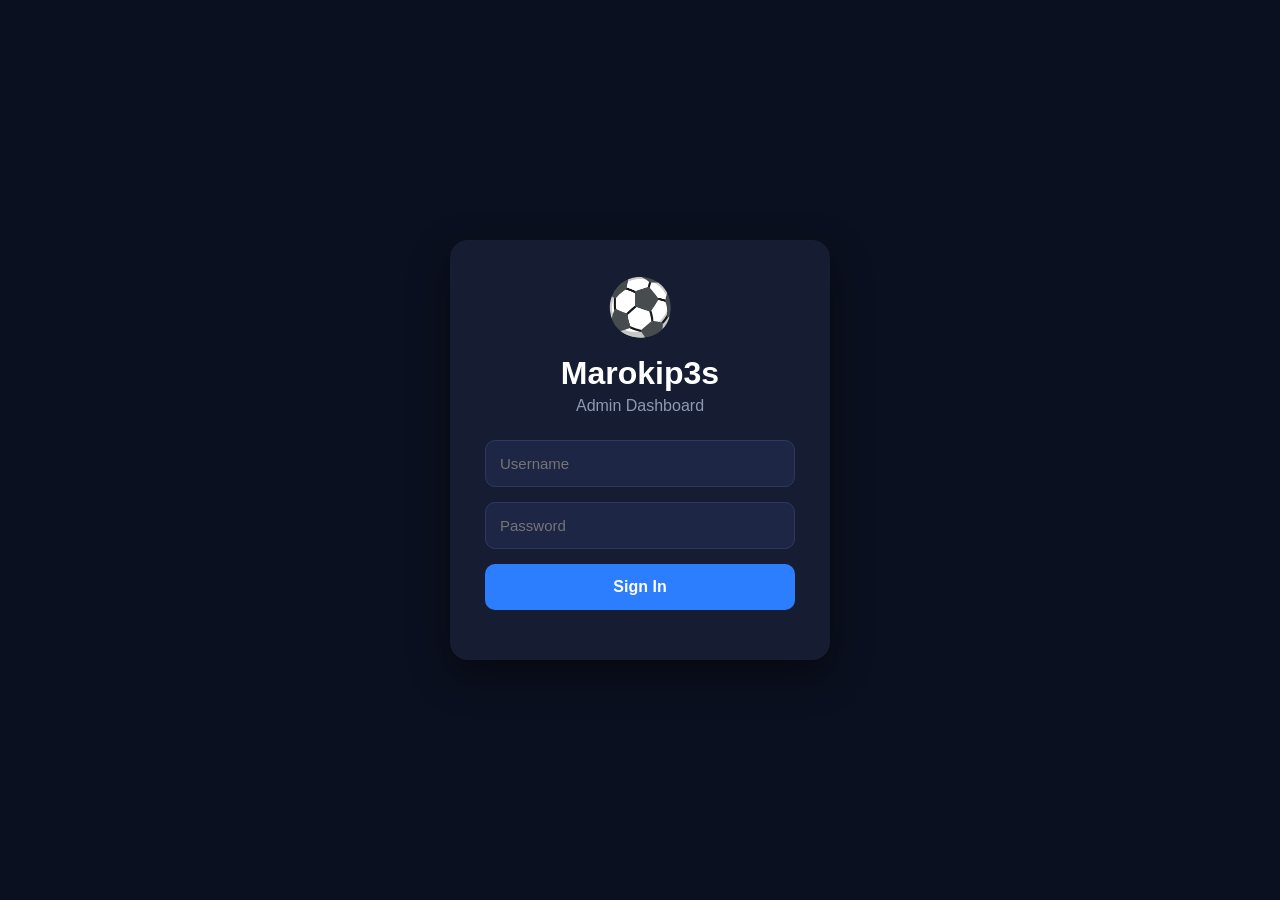
<file: index.html>
<!DOCTYPE html>
<html lang="en">
<head>
<meta charset="UTF-8">
<meta name="viewport" content="width=device-width, initial-scale=1.0">

<title>Marokip3s Admin</title>

<link rel="stylesheet" href="css/style.css">

</head>

<body>

<div class="login-box">

<div class="logo">
⚽
</div>

<h1>Marokip3s</h1>

<p>Admin Dashboard</p>

<input
id="username"
type="text"
placeholder="Username">

<input
id="password"
type="password"
placeholder="Password">

<button onclick="login()">
Sign In
</button>

<div id="error"></div>

</div>

<script src="js/login.js"></script>

</body>
</html>
</file>
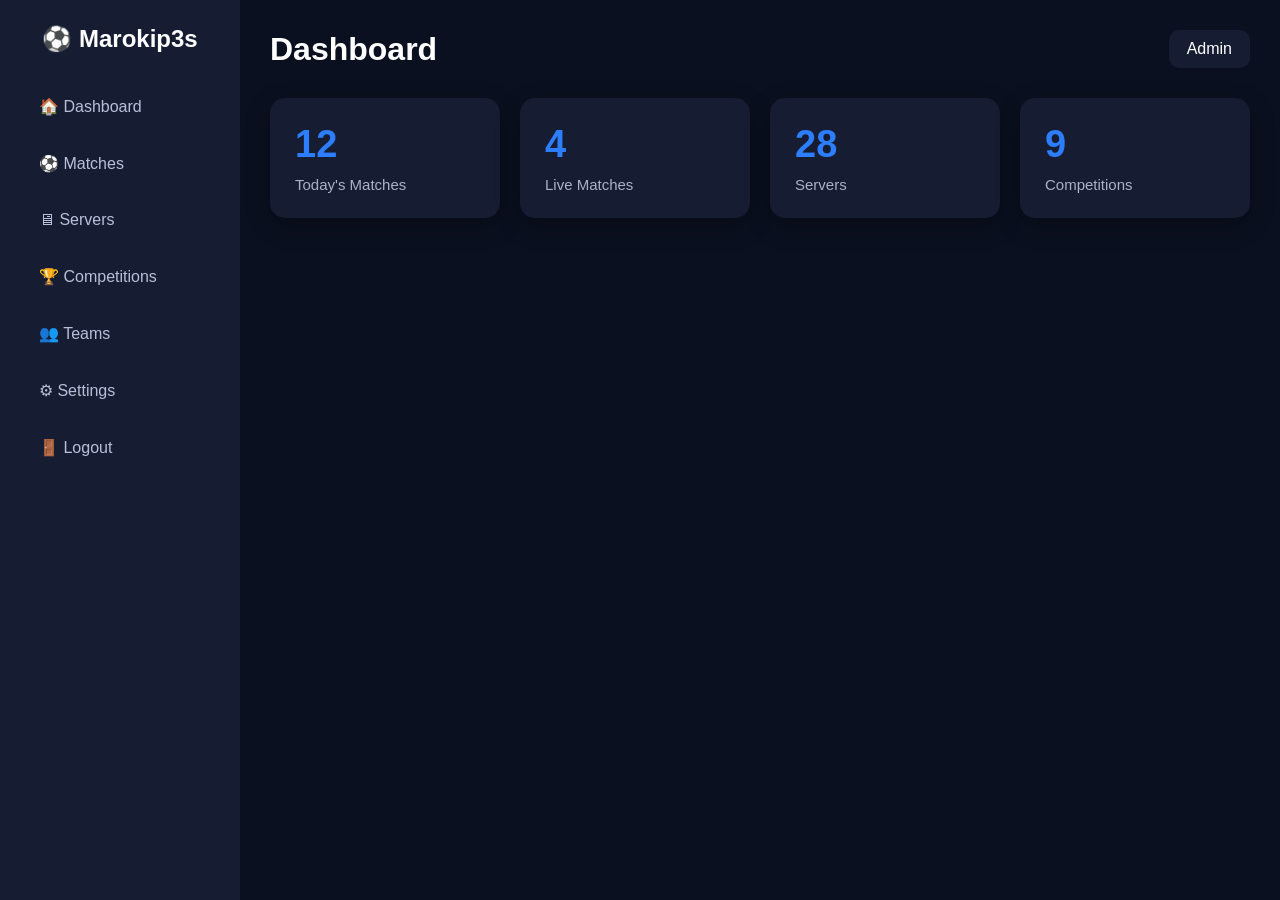
<file: dashboard.html>
<!DOCTYPE html>
<html lang="en">
<head>
<meta charset="UTF-8">
<meta name="viewport" content="width=device-width,initial-scale=1.0">
<title>Dashboard</title>

<link rel="stylesheet" href="css/dashboard.css">
</head>

<body>

<div class="sidebar">

<h2>⚽ Marokip3s</h2>

<a href="dashboard.html">🏠 Dashboard</a>

<a href="matches.html">⚽ Matches</a>

<a href="servers.html">🖥 Servers</a>

<a href="competitions.html">🏆 Competitions</a>

<a href="teams.html">👥 Teams</a>

<a href="settings.html">⚙ Settings</a>

<a href="index.html">🚪 Logout</a>

</div>

<div class="main">

<div class="topbar">

<h1>Dashboard</h1>

<div class="user">
Admin
</div>

</div>

<div class="cards">

<div class="card">
<h2>12</h2>
<p>Today's Matches</p>
</div>

<div class="card">
<h2>4</h2>
<p>Live Matches</p>
</div>

<div class="card">
<h2>28</h2>
<p>Servers</p>
</div>

<div class="card">
<h2>9</h2>
<p>Competitions</p>
</div>

</div>

</div>

<script src="js/dashboard.js"></script>

</body>
</html>
</file>
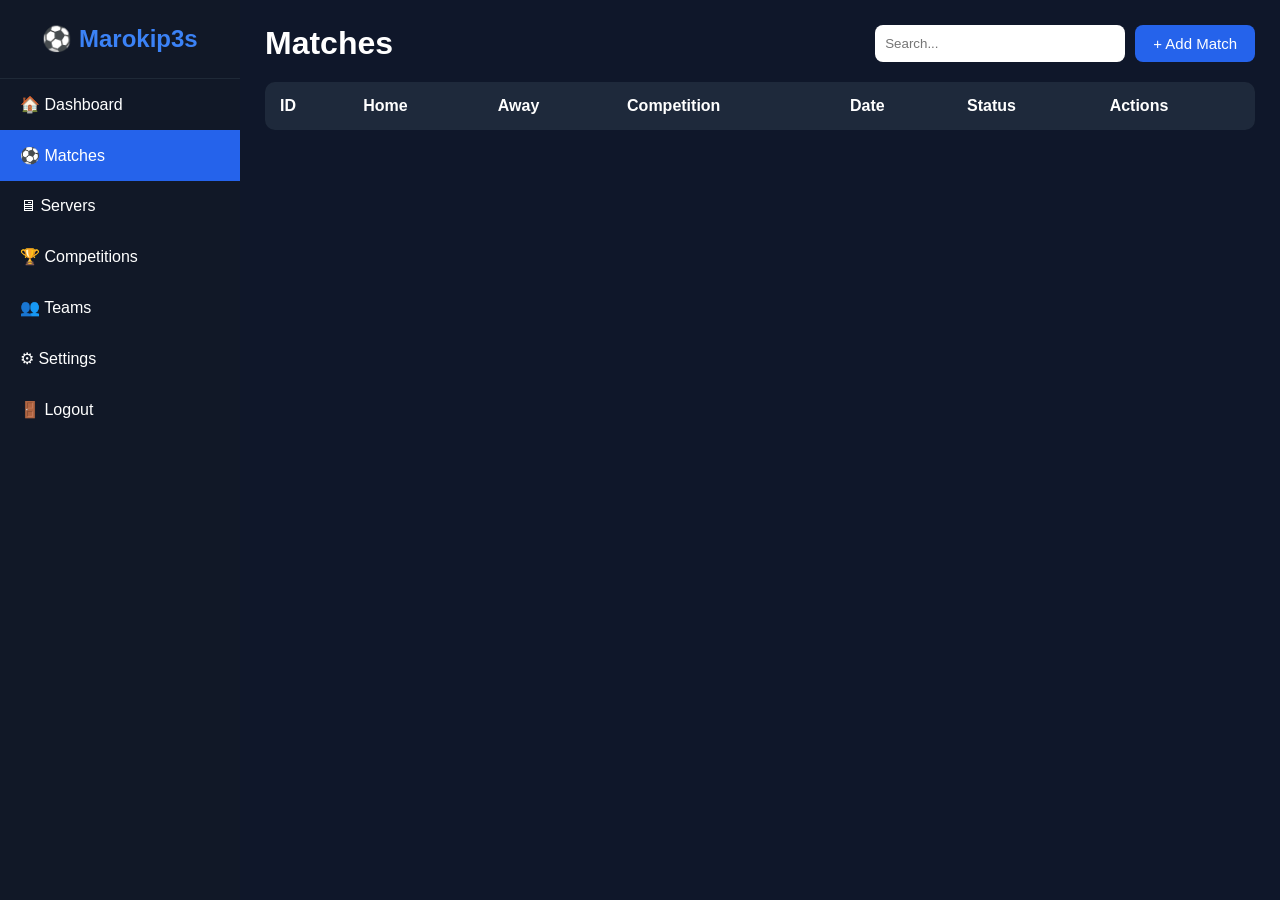
<file: matches.html>
<!DOCTYPE html>
<html lang="en">

<head>

<meta charset="UTF-8">
<meta name="viewport" content="width=device-width, initial-scale=1.0">

<title>Matches - Marokip3s Admin</title>

<link rel="stylesheet" href="css/matches.css">

</head>

<body>

<div class="sidebar">

    <div class="logo">
        <h2>⚽ Marokip3s</h2>
    </div>

    <ul>

        <li><a href="dashboard.html">🏠 Dashboard</a></li>
        <li class="active"><a href="matches.html">⚽ Matches</a></li>
        <li><a href="servers.html">🖥 Servers</a></li>
        <li><a href="competitions.html">🏆 Competitions</a></li>
        <li><a href="teams.html">👥 Teams</a></li>
        <li><a href="settings.html">⚙ Settings</a></li>
        <li><a href="index.html">🚪 Logout</a></li>

    </ul>

</div>

<div class="main">

    <div class="topbar">

        <h1>Matches</h1>

        <div class="actions">

            <input
                type="text"
                id="search"
                placeholder="Search..."
                onkeyup="searchMatches()"
            >

            <button
                class="btn btn-primary"
                onclick="openModal()">

                + Add Match

            </button>

        </div>

    </div>

    <div class="card">

        <table>

            <thead>

                <tr>

                    <th>ID</th>
                    <th>Home</th>
                    <th>Away</th>
                    <th>Competition</th>
                    <th>Date</th>
                    <th>Status</th>
                    <th>Actions</th>

                </tr>

            </thead>

            <tbody id="matches">
            </tbody>

</table>

</div>

</div>

<!-- Match Modal -->

<div class="modal" id="matchModal">

<div class="modal-content">

<div class="modal-header">

<h2 id="modalTitle">Add Match</h2>

<span class="close" onclick="closeModal()">&times;</span>

</div>

<div class="modal-body">

<label>Competition</label>

<select id="competition">

    <option value="">
        Select Competition
    </option>

</select>

<label>Home Team</label>

<select id="team1">

    <option value="">
        Select Home Team
    </option>

</select>

<label>Away Team</label>

<select id="team2">

    <option value="">
        Select Away Team
    </option>

</select>

<label>Match Date</label>

<input
type="datetime-local"
id="start_time">

<label>Status</label>

<select id="status">

<option value="Upcoming">Upcoming</option>

<option value="Live">Live</option>

<option value="Finished">Finished</option>

<option value="Postponed">Postponed</option>

<option value="Cancelled">Cancelled</option>

</select>

</div>

<div class="modal-footer">

<button
class="btn btn-secondary"
onclick="closeModal()">

Cancel

</button>

<button
class="btn btn-primary saveBtn"
onclick="saveMatch()">

Save Match

</button>

</div>

</div>

</div>
<!-- JavaScript -->

<script src="js/matches.js"></script>

</body>

</html>
</file>
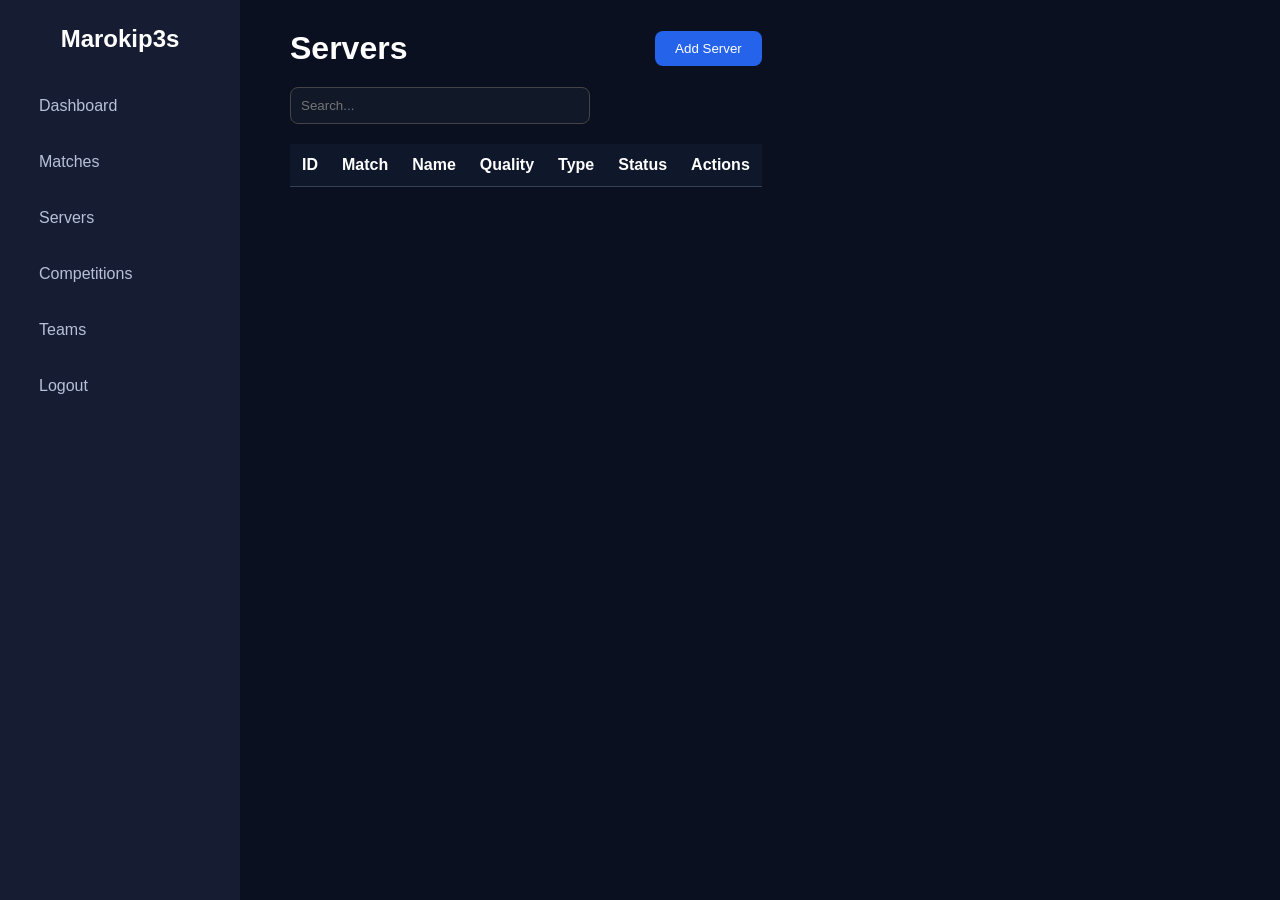
<file: servers.html>
<!DOCTYPE html>
<html lang="en">

<head>

<meta charset="UTF-8">
<meta name="viewport" content="width=device-width, initial-scale=1.0">

<title>Servers</title>

<link rel="stylesheet" href="css/dashboard.css">
<link rel="stylesheet" href="css/servers.css">

</head>

<body>

<div class="sidebar">

<h2>Marokip3s</h2>

<a href="dashboard.html">Dashboard</a>

<a href="matches.html">Matches</a>

<a href="servers.html" class="active">Servers</a>

<a href="#">Competitions</a>

<a href="#">Teams</a>

<a href="index.html">Logout</a>

</div>

<div class="content">

<div class="top-bar">

<h1>Servers</h1>

<button id="addBtn">
Add Server
</button>

</div>

<div class="search-box">

<input
type="text"
id="search"
placeholder="Search..."
onkeyup="searchServers()">

</div>

<table>

<thead>

<tr>

<th>ID</th>

<th>Match</th>

<th>Name</th>

<th>Quality</th>

<th>Type</th>

<th>Status</th>

<th>Actions</th>

</tr>

</thead>

<tbody id="serversTable">

</tbody>

</table>

</div>
<!-- Server Modal -->
<div class="modal" id="serverModal">

    <div class="modal-content">

        <h2 id="modalTitle">Add Server</h2>

        <label>Match</label>
        <select id="match_id"></select>

        <label>Server Name</label>
        <input type="text" id="name" placeholder="Server 1">

        <label>Quality</label>
        <input type="text" id="quality" placeholder="HD / FHD / 4K">

        <label>Type</label>
        <select id="type">
            <option value="m3u8">M3U8</option>
            <option value="mpd">MPD</option>
            <option value="embed">Embed</option>
            <option value="youtube">YouTube</option>
            <option value="iframe">Iframe</option>
        </select>

        <label>URL</label>
        <textarea
            id="url"
            rows="5"
            placeholder="https://example.com/live.m3u8"></textarea>

        <label>Status</label>
        <select id="enabled">
            <option value="1">Enabled</option>
            <option value="0">Disabled</option>
        </select>

        <label>Sort Order</label>
        <input
            type="number"
            id="sort_order"
            value="1">

        <div class="modal-buttons">

            <button id="saveBtn">
                Save
            </button>

            <button
                type="button"
                onclick="closeModal()">
               Cancel
            </button>

        </div>

    </div>

</div>

<script src="js/servers.js"></script>

</body>
</html>
</file>
<file: css/style.css>
*{
margin:0;
padding:0;
box-sizing:border-box;
font-family:Arial,Helvetica,sans-serif;
}

body{
background:#0b1020;
display:flex;
justify-content:center;
align-items:center;
height:100vh;
}

.login-box{
width:380px;
background:#161d33;
padding:35px;
border-radius:18px;
box-shadow:0 15px 40px rgba(0,0,0,.45);
text-align:center;
}

.logo{
font-size:55px;
margin-bottom:15px;
}

h1{
color:#fff;
margin-bottom:5px;
}

p{
color:#8f98b2;
margin-bottom:25px;
}

input{
width:100%;
padding:14px;
margin-bottom:15px;
background:#1d2745;
border:1px solid #2d3960;
border-radius:10px;
color:#fff;
font-size:15px;
outline:none;
}

input:focus{
border-color:#2d7dff;
}

button{
width:100%;
padding:14px;
border:none;
border-radius:10px;
background:#2d7dff;
color:#fff;
font-size:16px;
font-weight:bold;
cursor:pointer;
}

button:hover{
background:#1b68e6;
}

#error{
margin-top:15px;
color:#ff4b4b;
}
</file>
<file: css/dashboard.css>
*{
margin:0;
padding:0;
box-sizing:border-box;
font-family:Arial,Helvetica,sans-serif;
}

body{
display:flex;
background:#0b1020;
color:#fff;
min-height:100vh;
}

.sidebar{
width:240px;
background:#161d33;
padding:25px;
position:fixed;
left:0;
top:0;
bottom:0;
}

.sidebar h2{
margin-bottom:30px;
font-size:24px;
text-align:center;
}

.sidebar a{
display:block;
color:#b7c0d8;
text-decoration:none;
padding:14px;
margin-bottom:10px;
border-radius:10px;
transition:.3s;
}

.sidebar a:hover{
background:#2d7dff;
color:#fff;
}

.main{
margin-left:240px;
width:100%;
padding:30px;
}

.topbar{
display:flex;
justify-content:space-between;
align-items:center;
margin-bottom:30px;
}

.user{
background:#161d33;
padding:10px 18px;
border-radius:10px;
}

.cards{
display:grid;
grid-template-columns:repeat(auto-fit,minmax(220px,1fr));
gap:20px;
}

.card{
background:#161d33;
padding:25px;
border-radius:15px;
box-shadow:0 8px 25px rgba(0,0,0,.3);
}

.card h2{
font-size:38px;
margin-bottom:10px;
color:#2d7dff;
}

.card p{
color:#aab2c8;
font-size:15px;
}
</file>
<file: css/matches.css>
*{
    margin:0;
    padding:0;
    box-sizing:border-box;
    font-family:Arial,sans-serif;
}

body{
    display:flex;
    background:#0f172a;
    color:#fff;
}

/* Sidebar */

.sidebar{
    width:240px;
    min-height:100vh;
    background:#111827;
    position:fixed;
    left:0;
    top:0;
}

.logo{
    padding:25px;
    text-align:center;
    border-bottom:1px solid #1f2937;
}

.logo h2{
    color:#3b82f6;
}

.sidebar ul{
    list-style:none;
}

.sidebar ul li a{
    display:block;
    padding:16px 20px;
    color:#fff;
    text-decoration:none;
    transition:.3s;
}

.sidebar ul li.active a,
.sidebar ul li a:hover{
    background:#2563eb;
}

/* Main */

.main{
    margin-left:240px;
    width:calc(100% - 240px);
    padding:25px;
}

.topbar{
    display:flex;
    justify-content:space-between;
    align-items:center;
    margin-bottom:20px;
}

.actions{
    display:flex;
    gap:10px;
}

#search{
    padding:10px;
    border:none;
    border-radius:8px;
    width:250px;
}

/* Buttons */

.btn{
    border:none;
    border-radius:8px;
    cursor:pointer;
    padding:10px 18px;
    font-size:15px;
}

.btn-primary{
    background:#2563eb;
    color:white;
}

.btn-secondary{
    background:#374151;
    color:white;
}

.editBtn{
    background:#2563eb;
    color:white;
    border:none;
    padding:8px 10px;
    border-radius:6px;
    cursor:pointer;
    margin-right:5px;
}

.deleteBtn{
    background:#dc2626;
    color:white;
    border:none;
    padding:8px 10px;
    border-radius:6px;
    cursor:pointer;
}

/* Card */

.card{
    background:#111827;
    border-radius:10px;
    overflow-x:auto;
    overflow-y:hidden;
    -webkit-overflow-scrolling: touch;
}

/* Table */

table{
    width:max-content;
    min-width:100%;
    border-collapse:collapse;
}

thead{
    background:#1e293b;
}

th{
    padding:15px;
    text-align:left;
}

td{
    padding:15px;
    border-top:1px solid #1f2937;
}

/* Status */

.status{
    padding:5px 12px;
    border-radius:20px;
    font-size:13px;
}

.status.live{
    background:#dc2626;
}

.status.upcoming{
    background:#2563eb;
}

.status.finished{
    background:#16a34a;
}

.status.postponed{
    background:#ca8a04;
}

.status.cancelled{
    background:#6b7280;
}

/* Modal */

.modal{
    display:none;
    position:fixed;
    inset:0;
    background:rgba(0,0,0,.7);
    justify-content:center;
    align-items:center;
    z-index:999;
}

.modal-content{
    width:500px;
    max-width:95%;
    background:#111827;
    border-radius:12px;
    overflow:hidden;
}

.modal-header,
.modal-footer{
    padding:20px;
    border-bottom:1px solid #1f2937;
}

.modal-footer{
    border-top:1px solid #1f2937;
    border-bottom:none;
    display:flex;
    justify-content:flex-end;
    gap:10px;
}

.modal-body{
    padding:20px;
}

.modal-body label{
    display:block;
    margin-top:10px;
    margin-bottom:5px;
}

.modal-body input,
.modal-body select{
    width:100%;
    padding:12px;
    border:none;
    border-radius:8px;
    background:#1f2937;
    color:white;
}

.close{
    float:right;
    cursor:pointer;
    font-size:24px;
}

/* Responsive */

@media(max-width:900px){

.sidebar{
    width:70px;
}

.logo h2{
    font-size:16px;
}

.sidebar ul li a{
    text-align:center;
    padding:18px 5px;
}

.main{
    margin-left:70px;
    width:calc(100% - 70px);
}

.topbar{
    flex-direction:column;
    gap:15px;
    align-items:flex-start;
}

.actions{
    width:100%;
    flex-direction:column;
}

#search{
    width:100%;
}

table{
    font-size:13px;
}

}
</file>
<file: css/servers.css>
/* Content */
.content{
    margin-left:260px;
    padding:30px;
}

/* Top Bar */
.top-bar{
    display:flex;
    justify-content:space-between;
    align-items:center;
    margin-bottom:20px;
}

.top-bar h1{
    color:#fff;
}

.top-bar button{
    padding:10px 20px;
    background:#2563eb;
    color:#fff;
    border:none;
    border-radius:8px;
    cursor:pointer;
}

/* Search */
.search-box{
    margin-bottom:20px;
}

.search-box input{
    width:300px;
    padding:10px;
    border-radius:8px;
    border:1px solid #444;
    background:#111827;
    color:#fff;
}

/* Table */
table{
    width:100%;
    border-collapse:collapse;
    background:#1e293b;
    color:#fff;
}

th,
td{
    padding:12px;
    border-bottom:1px solid #334155;
    text-align:left;
}

th{
    background:#0f172a;
}

td button{
    margin-right:5px;
    padding:6px 12px;
    border:none;
    border-radius:6px;
    cursor:pointer;
}

td button:first-child{
    background:#2563eb;
    color:#fff;
}

td button:last-child{
    background:#dc2626;
    color:#fff;
}

/* Modal */
.modal{
    display:none;
    position:fixed;
    inset:0;
    background:rgba(0,0,0,.6);
    justify-content:center;
    align-items:center;
    z-index:9999;
}

.modal-content{
    width:500px;
    max-width:95%;
    background:#1e293b;
    padding:25px;
    border-radius:12px;
    color:#fff;
}

.modal-content h2{
    margin-bottom:20px;
}

.modal-content label{
    display:block;
    margin-top:12px;
    margin-bottom:6px;
}

.modal-content input,
.modal-content select,
.modal-content textarea{
    width:100%;
    padding:10px;
    border:1px solid #475569;
    border-radius:8px;
    background:#0f172a;
    color:#fff;
    box-sizing:border-box;
}

.modal-content textarea{
    resize:vertical;
}

.modal-buttons{
    margin-top:20px;
    display:flex;
    gap:10px;
}

.modal-buttons button{
    flex:1;
    padding:12px;
    border:none;
    border-radius:8px;
    cursor:pointer;
}

#saveBtn{
    background:#2563eb;
    color:#fff;
}

.modal-buttons button:last-child{
    background:#475569;
    color:#fff;
}
</file>
